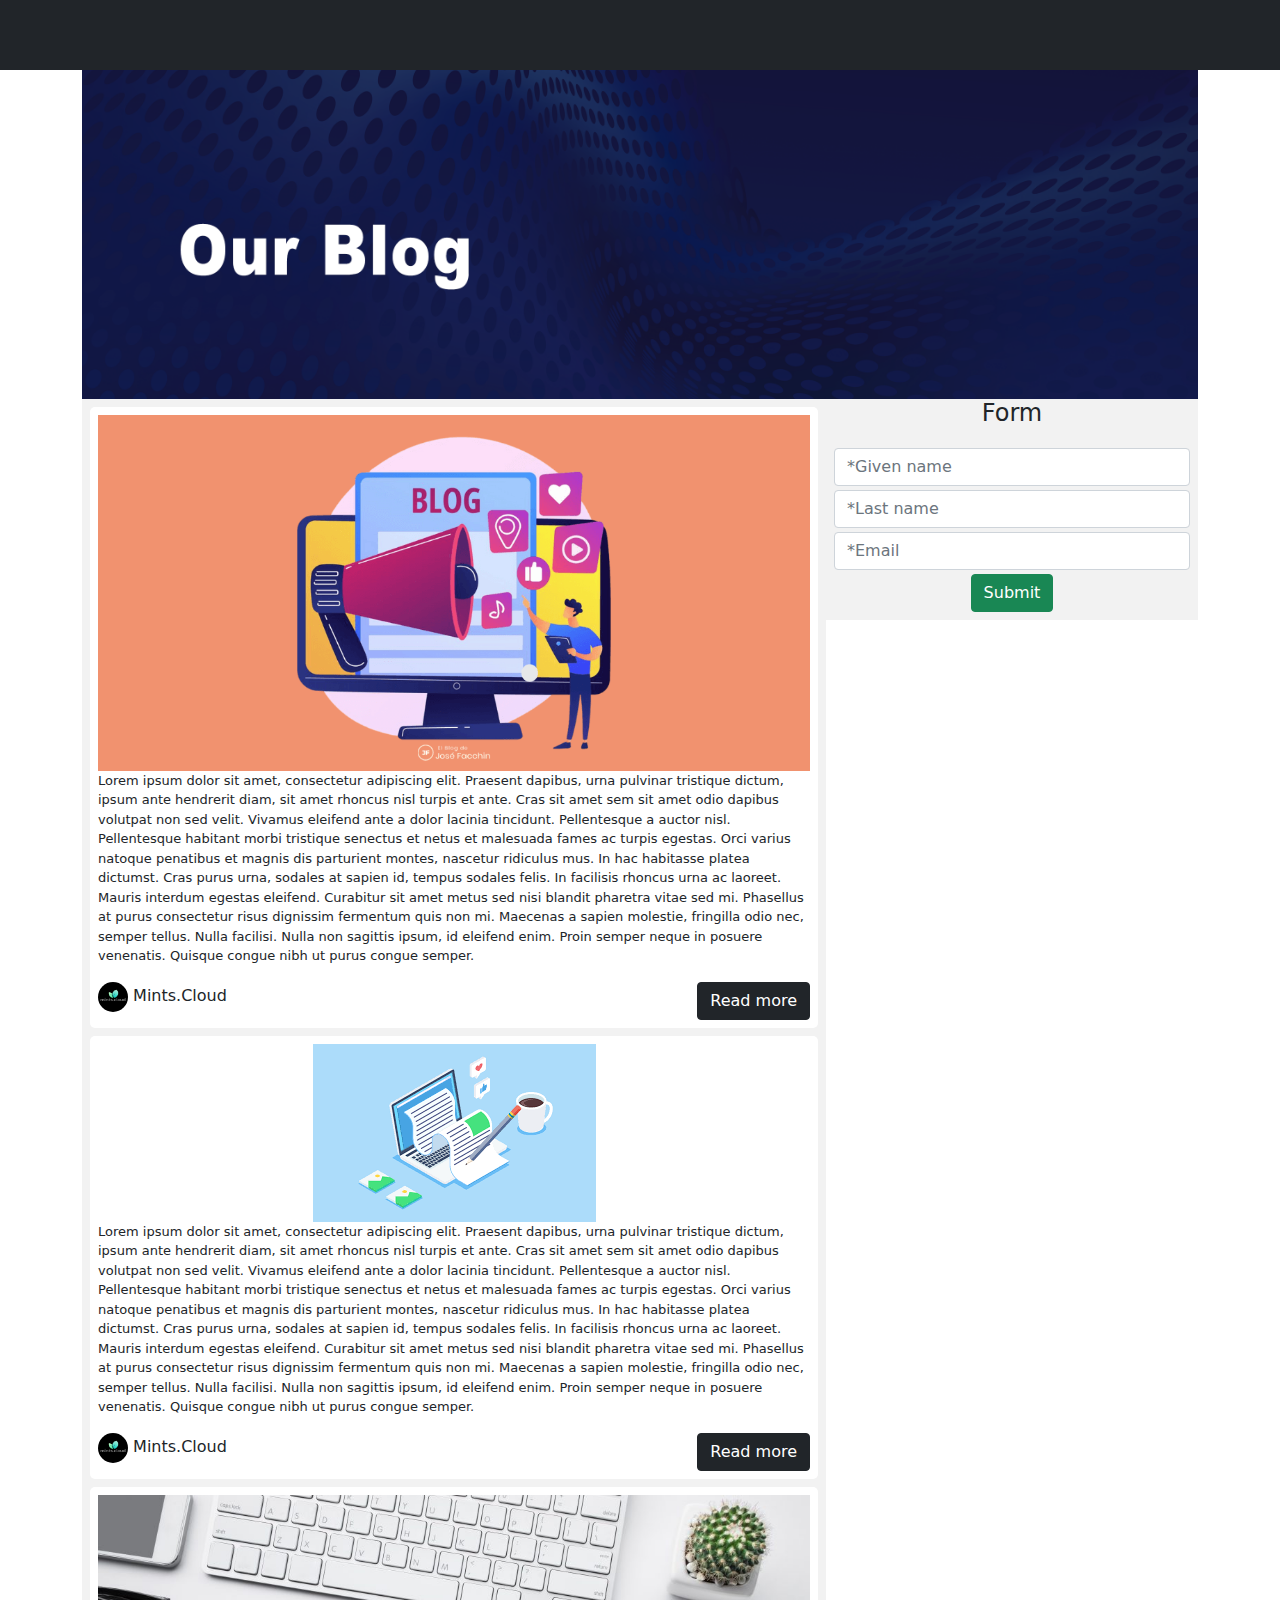
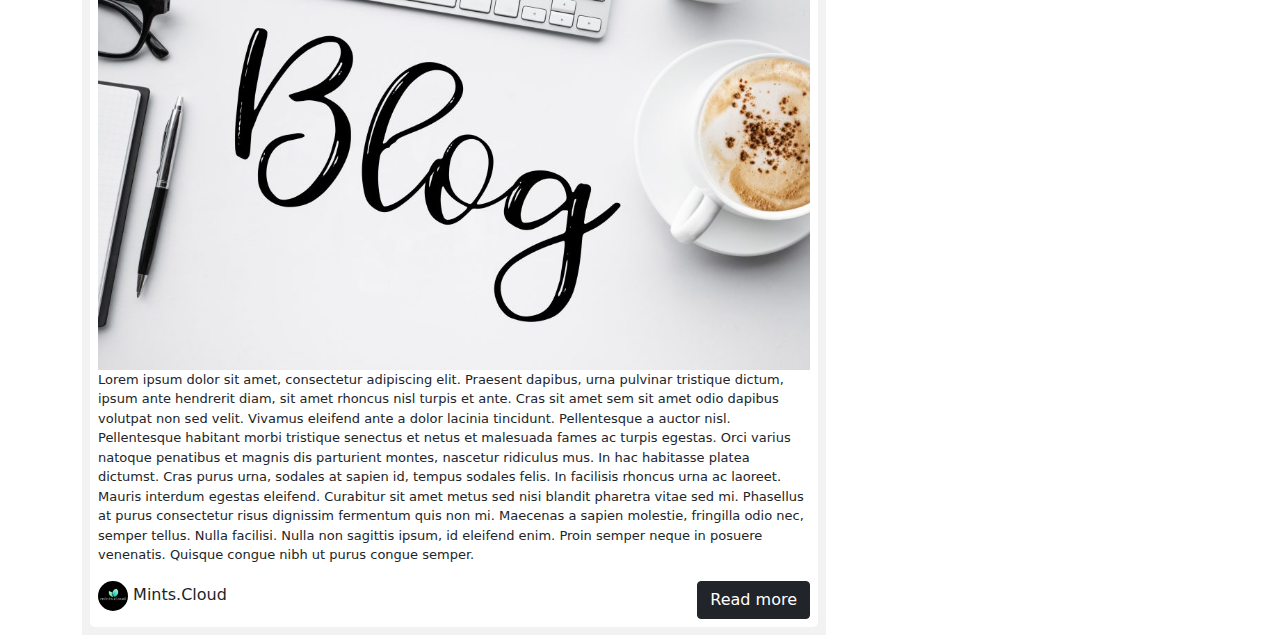
<file: index.html>
<!DOCTYPE html>
<html>

<head>
    <title>Blog</title>
    <meta charset="utf-8">
    <meta http-equiv="X-UA-Compatible" content="IE=edge">
    <meta name="viewport" content="width=device-width,initial-scale=1.0">

    <link rel="stylesheet" href="./assets/styles/bootstrap.min.css" />
    <link rel="stylesheet" href="./assets/styles/styles.css" />
    <script src="https://cdn.jsdelivr.net/npm/bootstrap@5.0.2/dist/js/bootstrap.bundle.min.js" integrity="sha384-MrcW6ZMFYlzcLA8Nl+NtUVF0sA7MsXsP1UyJoMp4YLEuNSfAP+JcXn/tWtIaxVXM" crossorigin="anonymous"></script>
</head>

<body>
    <nav class="navbar bg-dark"></nav>

    <div class="container">
        <div class="banner">
            <img src="./assets/images/banner.png" alt="" class="img-fluid">
        </div>

        <div class="d-flex">
            <div class="col-lg-8 col-md-8 col-12 posts">
                <div class="post">
                    <div class="text-center"><img src="./assets/images/blog1.png" alt="" class="img-fluid"></div>
                    <p class="post-description">
                        Lorem ipsum dolor sit amet, consectetur adipiscing elit. Praesent dapibus, urna pulvinar tristique dictum, ipsum ante hendrerit diam, sit amet rhoncus nisl turpis et ante. Cras sit amet sem sit amet odio dapibus volutpat non sed velit. Vivamus eleifend
                        ante a dolor lacinia tincidunt. Pellentesque a auctor nisl. Pellentesque habitant morbi tristique senectus et netus et malesuada fames ac turpis egestas. Orci varius natoque penatibus et magnis dis parturient montes, nascetur ridiculus
                        mus. In hac habitasse platea dictumst. Cras purus urna, sodales at sapien id, tempus sodales felis. In facilisis rhoncus urna ac laoreet. Mauris interdum egestas eleifend. Curabitur sit amet metus sed nisi blandit pharetra vitae
                        sed mi. Phasellus at purus consectetur risus dignissim fermentum quis non mi. Maecenas a sapien molestie, fringilla odio nec, semper tellus. Nulla facilisi. Nulla non sagittis ipsum, id eleifend enim. Proin semper neque in posuere
                        venenatis. Quisque congue nibh ut purus congue semper.
                    </p>
                    <div class="d-flex">
                        <div class="author">
                            <img src="./assets/images/avatar.jpg" alt="" class="avatar">
                            <label>Mints.Cloud</label>
                        </div>
                        <div class="flex1"></div>
                        <a class="btn btn-dark" href="./post.html">Read more</a>
                    </div>
                </div>

                <div class="post">
                    <div class="text-center"><img src="./assets/images/blog2.png" alt="" class="img-fluid"></div>
                    <p class="post-description">
                        Lorem ipsum dolor sit amet, consectetur adipiscing elit. Praesent dapibus, urna pulvinar tristique dictum, ipsum ante hendrerit diam, sit amet rhoncus nisl turpis et ante. Cras sit amet sem sit amet odio dapibus volutpat non sed velit. Vivamus eleifend
                        ante a dolor lacinia tincidunt. Pellentesque a auctor nisl. Pellentesque habitant morbi tristique senectus et netus et malesuada fames ac turpis egestas. Orci varius natoque penatibus et magnis dis parturient montes, nascetur ridiculus
                        mus. In hac habitasse platea dictumst. Cras purus urna, sodales at sapien id, tempus sodales felis. In facilisis rhoncus urna ac laoreet. Mauris interdum egestas eleifend. Curabitur sit amet metus sed nisi blandit pharetra vitae
                        sed mi. Phasellus at purus consectetur risus dignissim fermentum quis non mi. Maecenas a sapien molestie, fringilla odio nec, semper tellus. Nulla facilisi. Nulla non sagittis ipsum, id eleifend enim. Proin semper neque in posuere
                        venenatis. Quisque congue nibh ut purus congue semper.
                    </p>
                    <div class="d-flex">
                        <div class="author">
                            <img src="./assets/images/avatar.jpg" alt="" class="avatar">
                            <label>Mints.Cloud</label>
                        </div>
                        <div class="flex1"></div>
                        <a class="btn btn-dark" href="./post.html">Read more</a>
                    </div>
                </div>

                <div class="post">
                    <div class="text-center"><img src="./assets/images/blog3.png" alt="" class="img-fluid"></div>
                    <p class="post-description">
                        Lorem ipsum dolor sit amet, consectetur adipiscing elit. Praesent dapibus, urna pulvinar tristique dictum, ipsum ante hendrerit diam, sit amet rhoncus nisl turpis et ante. Cras sit amet sem sit amet odio dapibus volutpat non sed velit. Vivamus eleifend
                        ante a dolor lacinia tincidunt. Pellentesque a auctor nisl. Pellentesque habitant morbi tristique senectus et netus et malesuada fames ac turpis egestas. Orci varius natoque penatibus et magnis dis parturient montes, nascetur ridiculus
                        mus. In hac habitasse platea dictumst. Cras purus urna, sodales at sapien id, tempus sodales felis. In facilisis rhoncus urna ac laoreet. Mauris interdum egestas eleifend. Curabitur sit amet metus sed nisi blandit pharetra vitae
                        sed mi. Phasellus at purus consectetur risus dignissim fermentum quis non mi. Maecenas a sapien molestie, fringilla odio nec, semper tellus. Nulla facilisi. Nulla non sagittis ipsum, id eleifend enim. Proin semper neque in posuere
                        venenatis. Quisque congue nibh ut purus congue semper.
                    </p>
                    <div class="d-flex">
                        <div class="author">
                            <img src="./assets/images/avatar.jpg" alt="" class="avatar">
                            <label>Mints.Cloud</label>
                        </div>
                        <div class="flex1"></div>
                        <a class="btn btn-dark" href="./post.html">Read more</a>
                    </div>
                </div>
            </div>

            <div class="col-lg-4 col-md-4 col-12">
                <div class="form text-center">
                    <h4>Form</h4>
                    <form class="p-2">
                        <input type="text" class="form-control my-1" placeholder="*Given name" />
                        <input type="text" class="form-control my-1" placeholder="*Last name" />
                        <input type="text" class="form-control my-1" placeholder="*Email" />
                        <a class="btn btn-success">Submit</a>
                    </form>
                </div>
            </div>
        </div>
    </div>
</body>

</html>
</file>
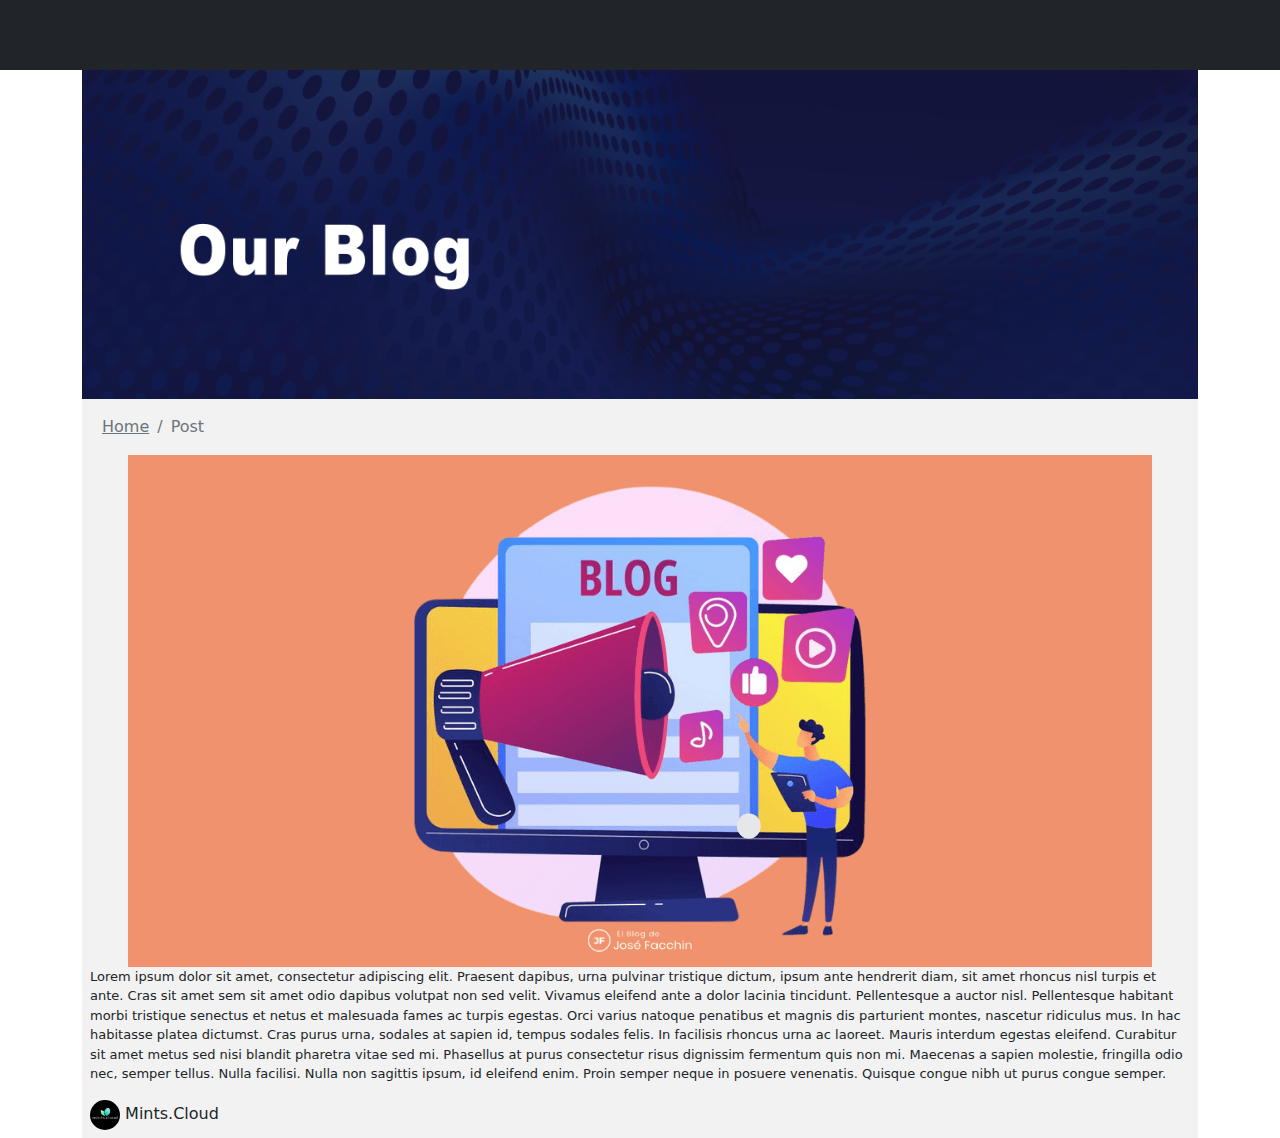
<file: post.html>
<!DOCTYPE html>
<html>

<head>
    <title>Blog</title>
    <meta charset="utf-8">
    <meta http-equiv="X-UA-Compatible" content="IE=edge">
    <meta name="viewport" content="width=device-width,initial-scale=1.0">

    <link rel="stylesheet" href="./assets/styles/bootstrap.min.css" />
    <link rel="stylesheet" href="./assets/styles/styles.css" />
    <script src="https://cdn.jsdelivr.net/npm/bootstrap@5.0.2/dist/js/bootstrap.bundle.min.js" integrity="sha384-MrcW6ZMFYlzcLA8Nl+NtUVF0sA7MsXsP1UyJoMp4YLEuNSfAP+JcXn/tWtIaxVXM" crossorigin="anonymous"></script>
</head>

<body>
    <nav class="navbar bg-dark"></nav>

    <div class="container">
        <div class="banner">
            <img src="./assets/images/banner.png" alt="" class="img-fluid">
        </div>
        <div class="detailed-post">
            <nav aria-label="breadcrumb" class="container">
                <ol class="breadcrumb mt-2 mx-2 mx-sm-0 px-sm-0 px-2">
                    <li class="breadcrumb-item"><a class="breadcrumb-link" href="./index.html">Home</a></li>
                    <li class="breadcrumb-item active breadcrumb-link">Post</li>
                </ol>
            </nav>

            <div class="text-center"><img src="./assets/images/blog1.png" alt="" class="img-fluid"></div>
            <p class="post-description">
                Lorem ipsum dolor sit amet, consectetur adipiscing elit. Praesent dapibus, urna pulvinar tristique dictum, ipsum ante hendrerit diam, sit amet rhoncus nisl turpis et ante. Cras sit amet sem sit amet odio dapibus volutpat non sed velit. Vivamus eleifend
                ante a dolor lacinia tincidunt. Pellentesque a auctor nisl. Pellentesque habitant morbi tristique senectus et netus et malesuada fames ac turpis egestas. Orci varius natoque penatibus et magnis dis parturient montes, nascetur ridiculus
                mus. In hac habitasse platea dictumst. Cras purus urna, sodales at sapien id, tempus sodales felis. In facilisis rhoncus urna ac laoreet. Mauris interdum egestas eleifend. Curabitur sit amet metus sed nisi blandit pharetra vitae sed mi.
                Phasellus at purus consectetur risus dignissim fermentum quis non mi. Maecenas a sapien molestie, fringilla odio nec, semper tellus. Nulla facilisi. Nulla non sagittis ipsum, id eleifend enim. Proin semper neque in posuere venenatis. Quisque
                congue nibh ut purus congue semper.
            </p>
            <div class="d-flex">
                <div class="author">
                    <img src="./assets/images/avatar.jpg" alt="" class="avatar">
                    <label>Mints.Cloud</label>
                </div>
            </div>
        </div>
    </div>
</body>

</html>
</file>
<file: assets/styles/styles.css>
.posts {
    background-color: #F2F2F2;
}

.form {
    background-color: #F2F2F2;
}

.post-description {
    font-size: 13px;
}

.avatar {
    vertical-align: middle;
    width: 30px;
    height: 30px;
    border-radius: 50%;
}

.flex1 {
    flex: 1;
}

.post {
    background-color: #fff;
    padding: 0.5rem;
    margin: 0.5rem;
    border-radius: 5px;
}

.navbar {
    position: fixed;
    width: 100%;
    height: 70px;
}

.detailed-post {
    background-color: #F2F2F2;
    padding: 0.5rem;
}

.breadcrumb-link {
    color: #6c757d;
}
</file>
